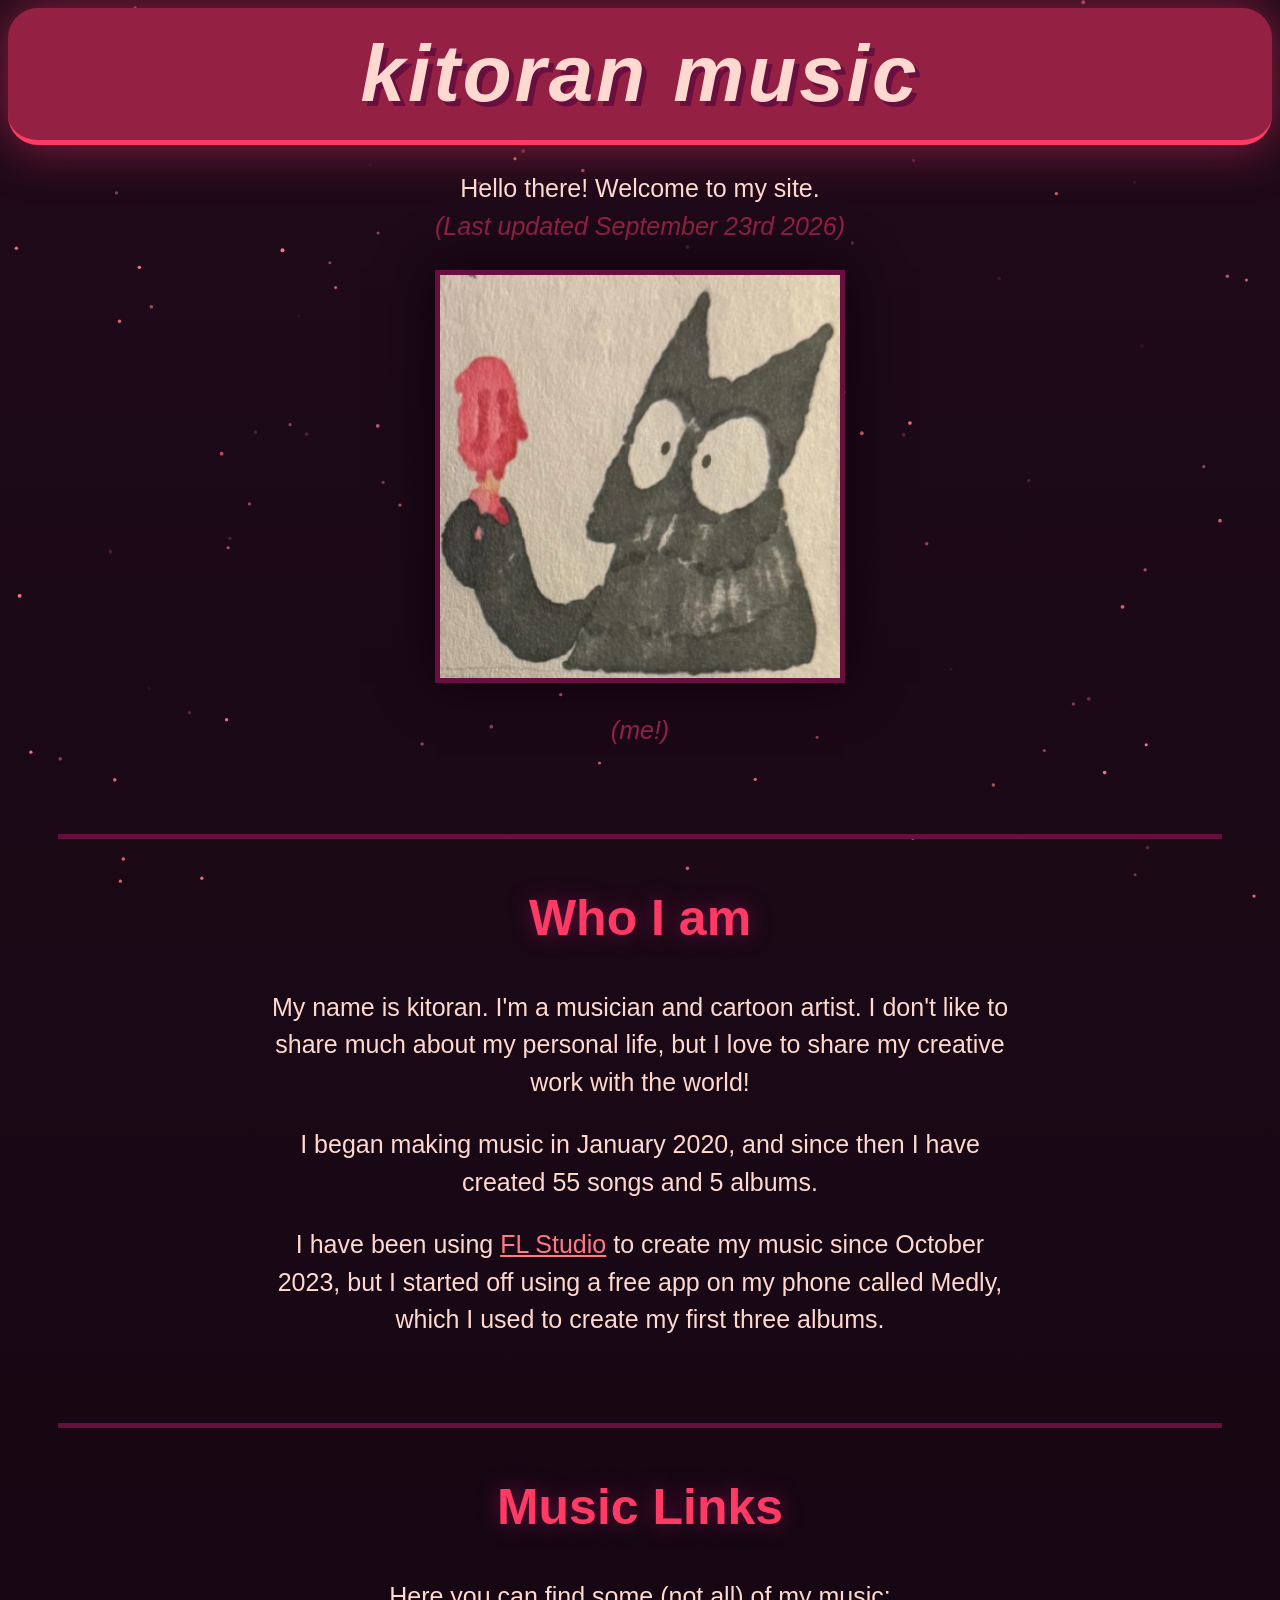
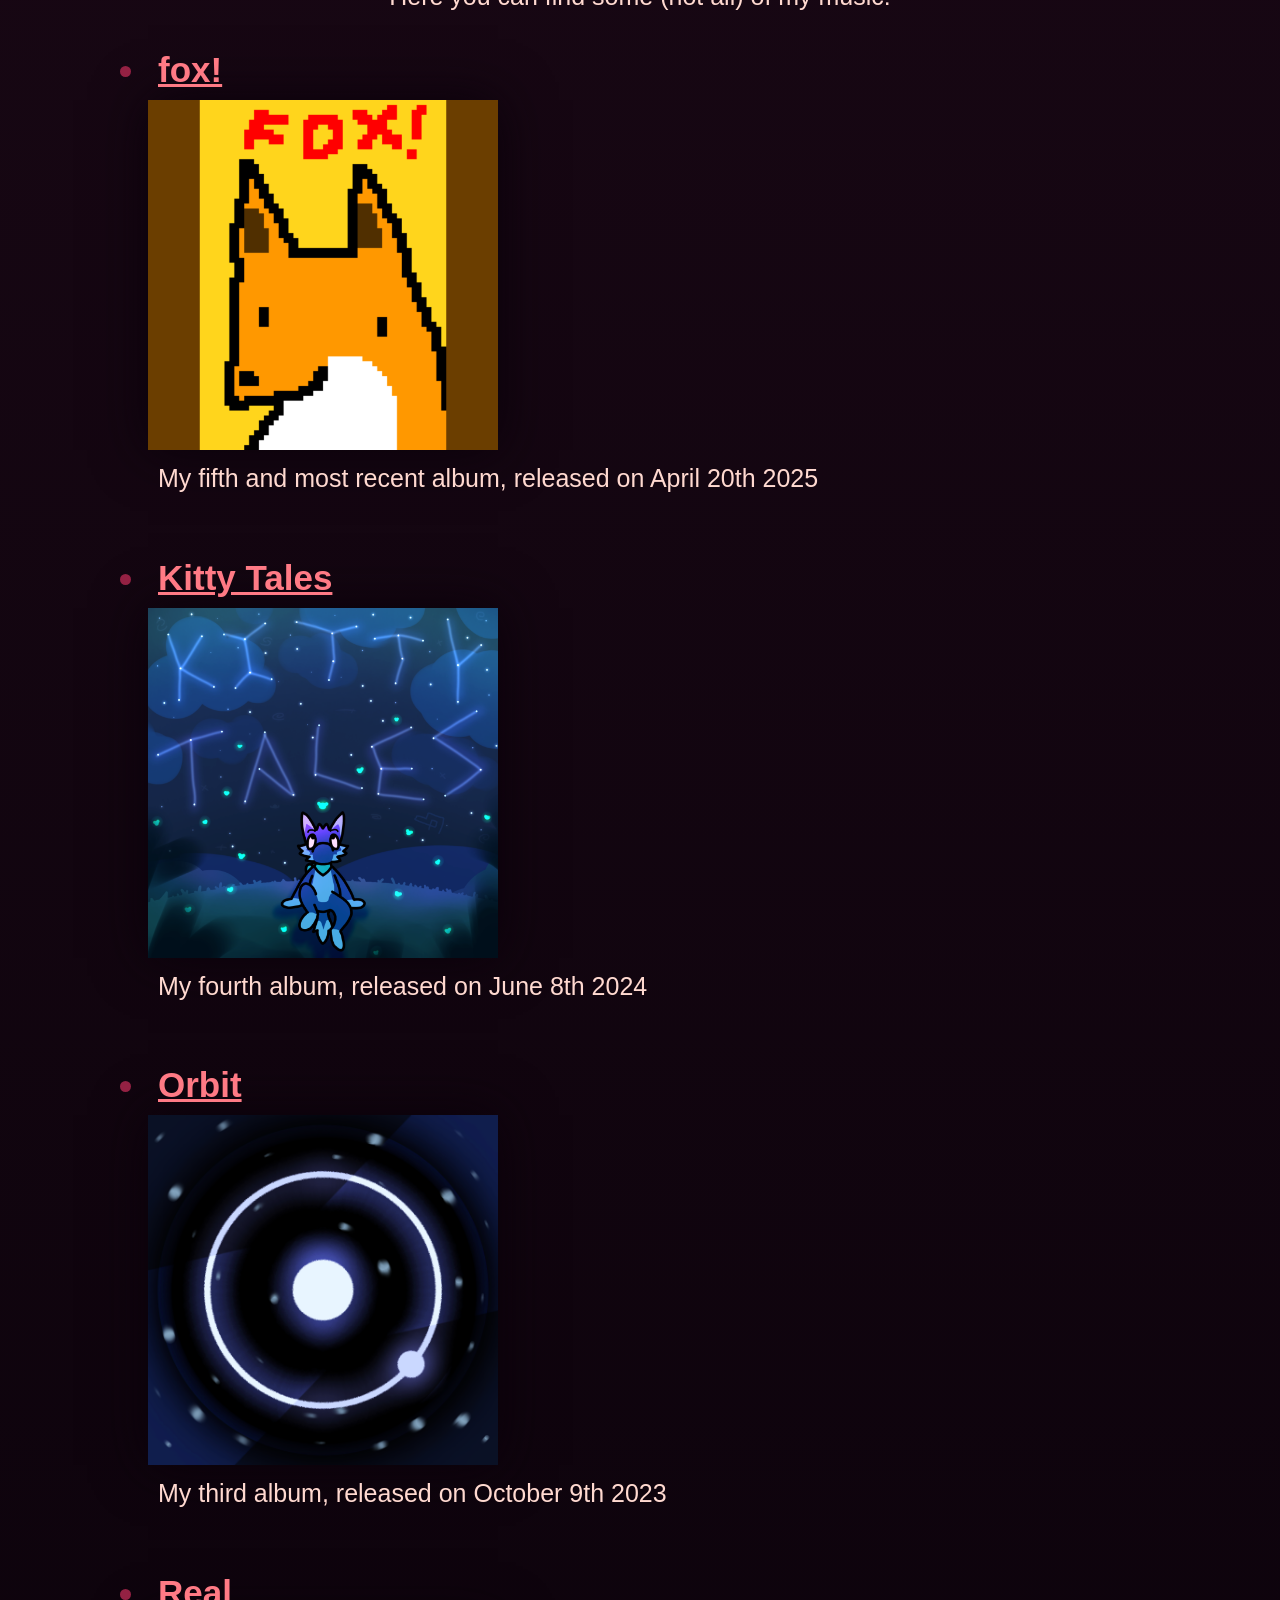
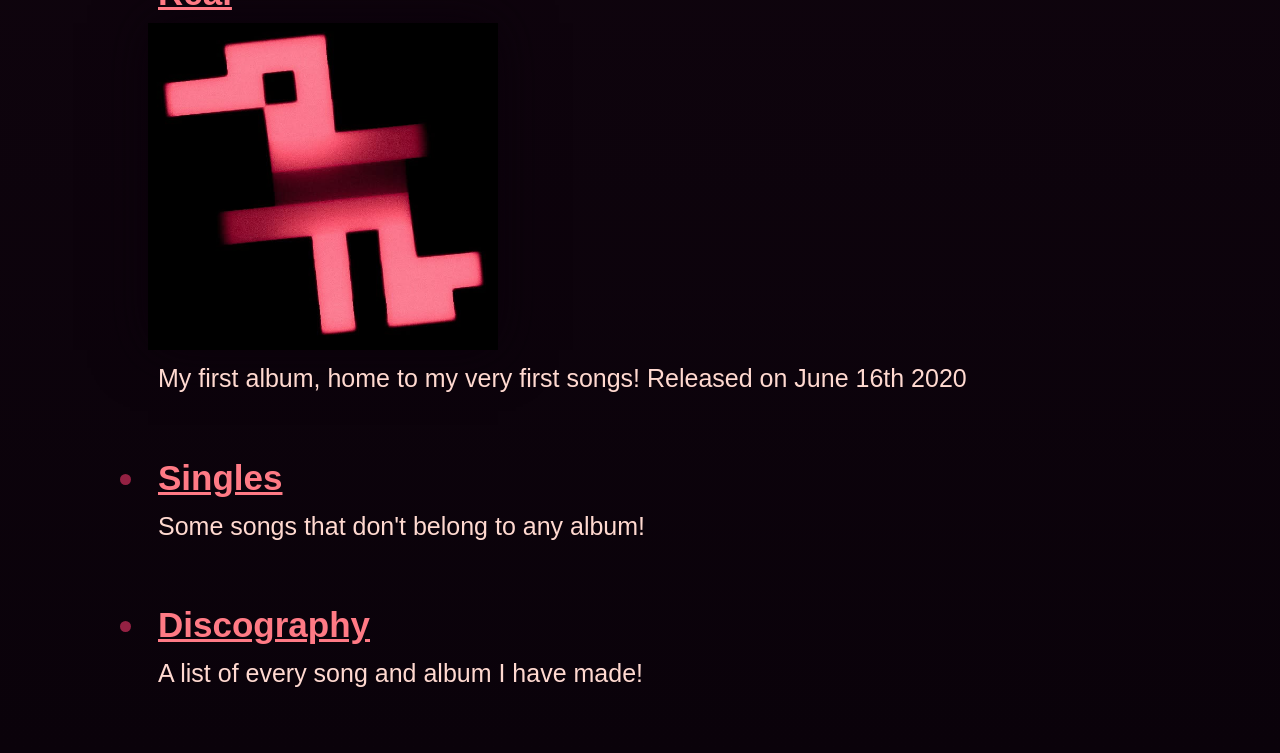
<file: index.html>
<!DOCTYPE html>

<html lang="en">

    <head>
        <meta charset="UTF-8">
        <meta name="viewport" content="width=device-width, initial-scale=1.0">
        <title>kitoran music</title>
        <link href="style.css" rel="stylesheet">
        <link rel="icon" type="image/webp" href="assets/images/kitoran.webp">
    </head>

    <body>

        <h1>kitoran music</h1>
        <p>
            Hello there! Welcome to my site.<br>
            <span class="lowlight">(Last updated September 23rd 2026)</span>
        </p>
        <img src="assets/images/kitoran.webp" alt="kitoran's avatar" class="cover">
        <br>
        <p><span class="lowlight">(me!)</span></p>
        <br>

        <h2>Who I am</h2>
        <p class="narrow">
            My name is kitoran. I'm a musician and cartoon artist. I don't like to share much about my personal life, but I love to share my creative work with the world!
        </p>
        <p class="narrow">
            I began making music in January 2020, and since then I have created 55 songs and 5 albums.
        </p>
        <p class="narrow">
            I have been using <a href="https://www.image-line.com/" target="_blank">FL Studio</a> to create my music since October 2023, but I started off using a free app on my phone called Medly, which I used to create my first three albums.
        </p>
        <br>

        <section id="music">

            <h2>Music Links</h2>
            <p>Here you can find some (not all) of my music:</p>

            <ul>
                <li class="hoverable">
                    <h3><a href="fox.html">fox!</a></h3>
                    <a href="fox.html"><img src="assets/images/fox.webp"></a>
                    <p>My fifth and most recent album, released on April 20th 2025</p>
                </li>
                <li class="hoverable">
                    <h3><a href="kitty_tales.html">Kitty Tales</a></h3>
                    <a href="kitty_tales.html"><img src="assets/images/kitty_tales.webp"></a>
                    <p>My fourth album, released on June 8th 2024</p>
                </li>
                <li class="hoverable">
                    <h3><a href="orbit.html">Orbit</a></h3>
                    <a href="orbit.html"><img src="assets/images/orbit.png"></a>
                    <p>My third album, released on October 9th 2023</p>
                </li>
                <li class="hoverable">
                    <h3><a href="real.html">Real</a></h3>
                    <a href="real.html"><img src="assets/images/real.jpg"></a>
                    <p>My first album, home to my very first songs! Released on June 16th 2020</p>
                </li>
                <li class="hoverable">
                    <h3><a href="singles.html">Singles</a></h3>
                    <p>Some songs that don't belong to any album!</p>
                </li>
                <li class="hoverable">
                    <h3><a href="discography.html">Discography</a></h3>
                    <p>A list of every song and album I have made!</p>
                </li>
            </ul>

        </section>

        <canvas id="stars"></canvas>

        <script src="components/core.js"></script>
        <script src="components/stars/stars.js"></script>

    </body>

</html>
</file>
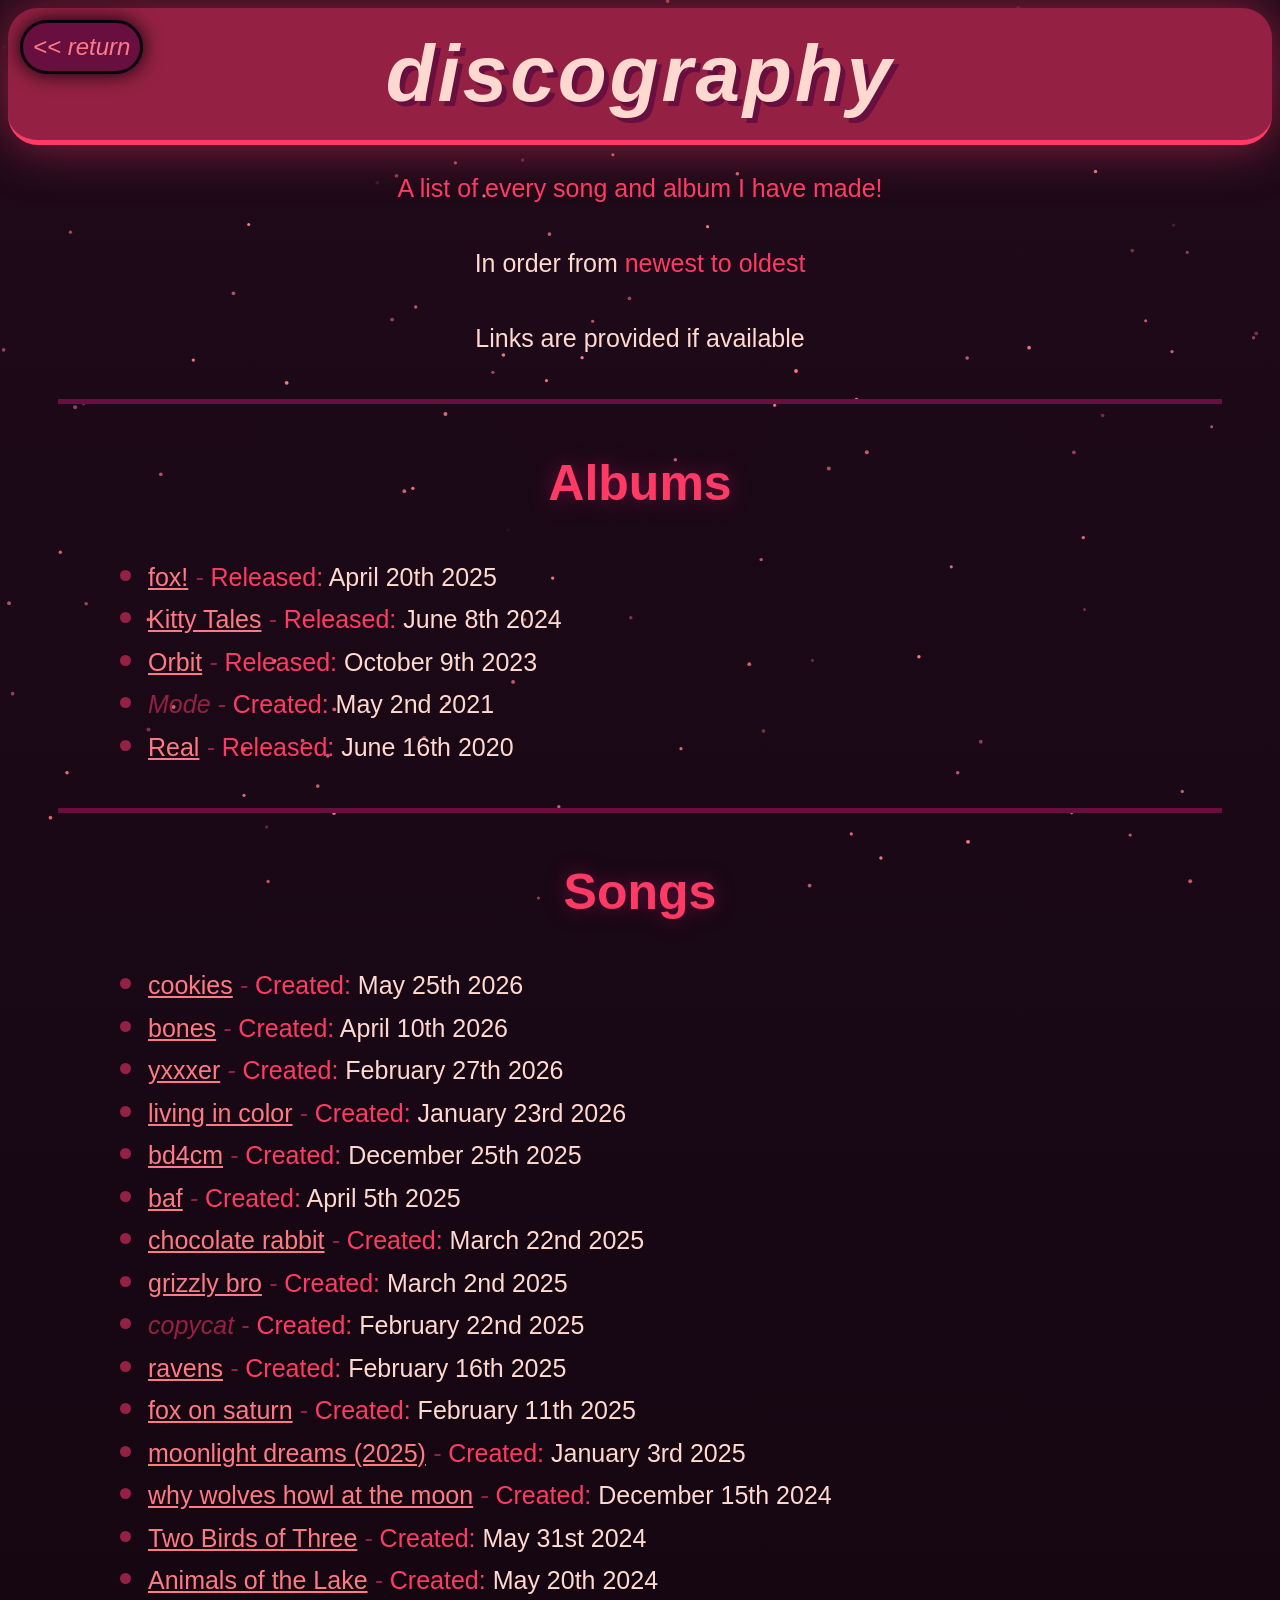
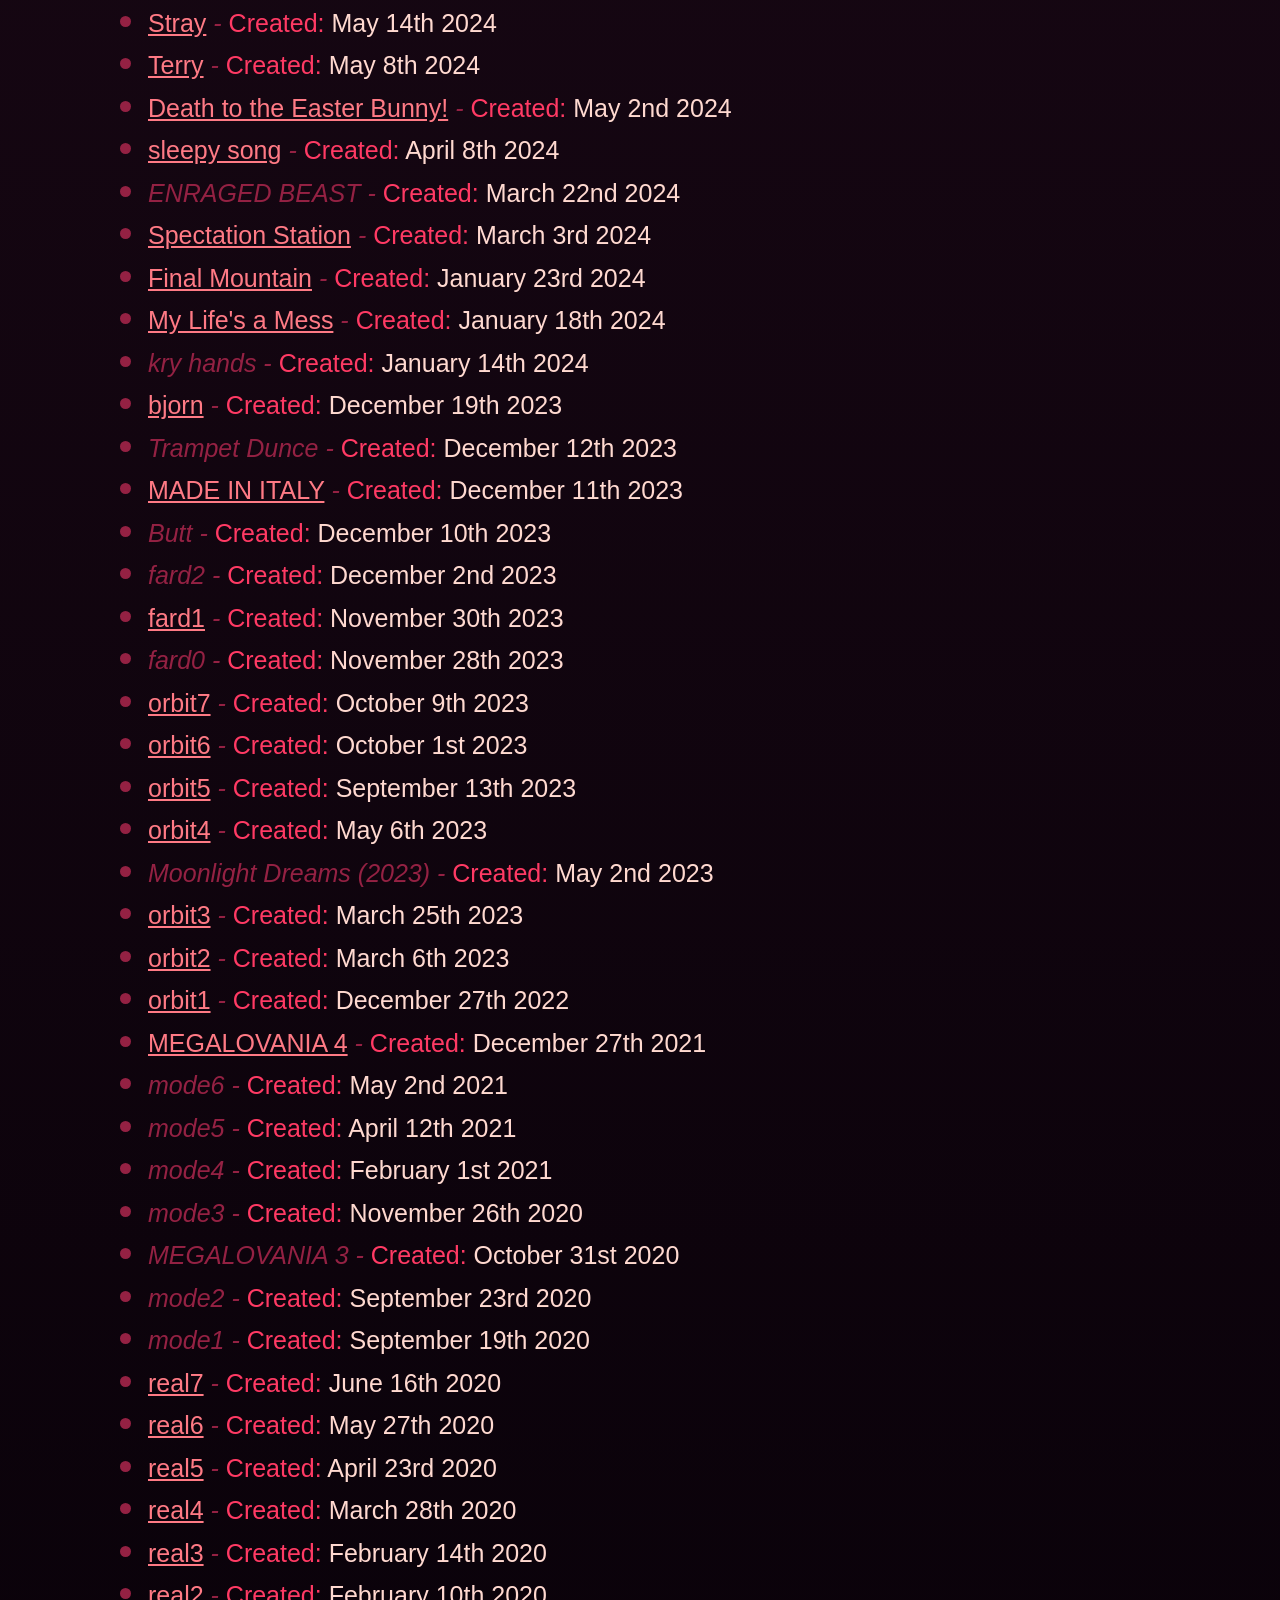
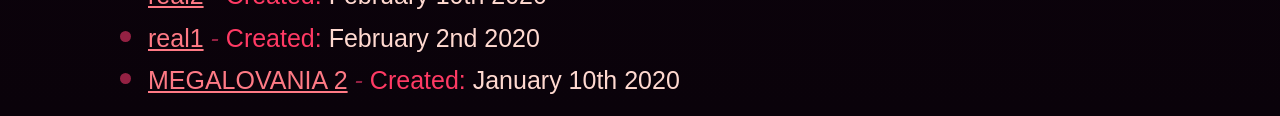
<file: discography.html>
<!DOCTYPE html>

<html lang="en">

    <head>
        <meta charset="UTF-8">
        <meta name="viewport" content="width=device-width, initial-scale=1.0">
        <title>kitoran music - discography</title>
        <link href="style.css" rel="stylesheet">
        <link rel="icon" type="image/webp" href="assets/images/kitoran.webp">
    </head>

    <body>

        <a class="back-btn" href="#">&lt;&lt; return</a>

        <h1>discography</h1>

        <p>
            <span class="highlight">A list of every song and album I have made!</span><br><br>
            In order from <span class="highlight">newest to oldest</span><br><br>
            Links are provided if available
        </p>

        <h2>Albums</h2>
        
        <ul class="compact">
            <li>
                <p>
                    <a href="fox.html">fox!</a> <span class="lowlight">-</span>
                    <span class="highlight">Released: </span>
                    April 20th 2025
                </p>
            </li>
            <li>
                <p>
                    <a href="kitty_tales.html">Kitty Tales</a> <span class="lowlight">-</span>
                    <span class="highlight">Released: </span>
                    June 8th 2024
                </p>
            </li>
            <li>
                <p>
                    <a href="orbit.html">Orbit</a> <span class="lowlight">-</span>
                    <span class="highlight">Released: </span>
                    October 9th 2023
                </p>
            </li>
            <li>
                <p>
                    <span class="lowlight">Mode -</span>
                    <span class="highlight">Created: </span>
                    May 2nd 2021
                </p>
            </li>
            <li>
                <p>
                    <a href="real.html">Real</a> <span class="lowlight">-</span>
                    <span class="highlight">Released: </span>
                    June 16th 2020
                </p>
            </li>
        </ul>

        <h2>Songs</h2>
        
        <ul class="compact">
            <li>
                <p>
                    <a href="singles.html#cookies">cookies</a> <span class="lowlight">-</span>
                    <span class="highlight">Created: </span>
                    May 25th 2026
                </p>
            </li>
            <li>
                <p>
                    <a href="singles.html#bones">bones</a> <span class="lowlight">-</span>
                    <span class="highlight">Created: </span>
                    April 10th 2026
                </p>
            </li>
            <li>
                <p>
                    <a href="singles.html#yxxxer">yxxxer</a> <span class="lowlight">-</span>
                    <span class="highlight">Created: </span>
                    February 27th 2026
                </p>
            </li>
            <li>
                <p>
                    <a href="singles.html#living_in_color">living in color</a> <span class="lowlight">-</span>
                    <span class="highlight">Created: </span>
                    January 23rd 2026
                </p>
            </li>
            <li>
                <p>
                    <a href="singles.html#bd4cm">bd4cm</a> <span class="lowlight">-</span>
                    <span class="highlight">Created: </span>
                    December 25th 2025
                </p>
            </li>
            <li>
                <p>
                    <a href="fox.html#baf">baf</a> <span class="lowlight">-</span>
                    <span class="highlight">Created: </span>
                    April 5th 2025
                </p>
            </li>
            <li>
                <p>
                    <a href="fox.html#chocolate_rabbit">chocolate rabbit</a> <span class="lowlight">-</span>
                    <span class="highlight">Created: </span>
                    March 22nd 2025
                </p>
            </li>
            <li>
                <p>
                    <a href="fox.html#grizzly_bro">grizzly bro</a> <span class="lowlight">-</span>
                    <span class="highlight">Created: </span>
                    March 2nd 2025
                </p>
            </li>
            <li>
                <p>
                    <span class="lowlight">copycat -</span>
                    <span class="highlight">Created: </span>
                    February 22nd 2025
                </p>
            </li>
            <li>
                <p>
                    <a href="fox.html#ravens">ravens</a> <span class="lowlight">-</span>
                    <span class="highlight">Created: </span>
                    February 16th 2025
                </p>
            </li>
            <li>
                <p>
                    <a href="fox.html#fox_on_saturn">fox on saturn</a> <span class="lowlight">-</span>
                    <span class="highlight">Created: </span>
                    February 11th 2025
                </p>
            </li>
            <li>
                <p>
                    <a href="fox.html#moonlight_dreams">moonlight dreams (2025)</a> <span class="lowlight">-</span>
                    <span class="highlight">Created: </span>
                    January 3rd 2025
                </p>
            </li>
            <li>
                <p>
                    <a href="fox.html#why_wolves_howl_at_the_moon">why wolves howl at the moon</a> <span class="lowlight">-</span>
                    <span class="highlight">Created: </span>
                    December 15th 2024
                </p>
            </li>
            <li>
                <p>
                    <a href="kitty_tales.html#two_birds_of_three">Two Birds of Three</a> <span class="lowlight">-</span>
                    <span class="highlight">Created: </span>
                    May 31st 2024
                </p>
            </li>
            <li>
                <p>
                    <a href="kitty_tales.html#animals_of_the_lake">Animals of the Lake</a> <span class="lowlight">-</span>
                    <span class="highlight">Created: </span>
                    May 20th 2024
                </p>
            </li>
            <li>
                <p>
                    <a href="kitty_tales.html#stray">Stray</a> <span class="lowlight">-</span>
                    <span class="highlight">Created: </span>
                    May 14th 2024
                </p>
            </li>
            <li>
                <p>
                    <a href="kitty_tales.html#terry">Terry</a> <span class="lowlight">-</span>
                    <span class="highlight">Created: </span>
                    May 8th 2024
                </p>
            </li>
            <li>
                <p>
                    <a href="kitty_tales.html#death_to_the_easter_bunny">Death to the Easter Bunny!</a> <span class="lowlight">-</span>
                    <span class="highlight">Created: </span>
                    May 2nd 2024
                </p>
            </li>
            <li>
                <p>
                    <a href="singles.html#sleepy_song">sleepy song</a> <span class="lowlight">-</span>
                    <span class="highlight">Created: </span>
                    April 8th 2024
                </p>
            </li>
            <li>
                <p>
                    <span class="lowlight">ENRAGED BEAST -</span>
                    <span class="highlight">Created: </span>
                    March 22nd 2024
                </p>
            </li>
            <li>
                <p>
                    <a href="singles.html#spectation_station">Spectation Station</a> <span class="lowlight">-</span>
                    <span class="highlight">Created: </span>
                    March 3rd 2024
                </p>
            </li>
            <li>
                <p>
                    <a href="kitty_tales.html#final_mountain">Final Mountain</a> <span class="lowlight">-</span>
                    <span class="highlight">Created: </span>
                    January 23rd 2024
                </p>
            </li>
            <li>
                <p>
                    <a href="kitty_tales.html#my_lifes_a_mess">My Life's a Mess</a> <span class="lowlight">-</span>
                    <span class="highlight">Created: </span>
                    January 18th 2024
                </p>
            </li>
            <li>
                <p>
                    <span class="lowlight">kry hands -</span>
                    <span class="highlight">Created: </span>
                    January 14th 2024
                </p>
            </li>
            <li>
                <p>
                    <a href="singles.html#bjorn">bjorn</a> <span class="lowlight">-</span>
                    <span class="highlight">Created: </span>
                    December 19th 2023
                </p>
            </li>
            <li>
                <p>
                    <span class="lowlight">Trampet Dunce -</span>
                    <span class="highlight">Created: </span>
                    December 12th 2023
                </p>
            </li>
            <li>
                <p>
                    <a href="singles.html#made_in_italy">MADE IN ITALY</a> <span class="lowlight">-</span>
                    <span class="highlight">Created: </span>
                    December 11th 2023
                </p>
            </li>
            <li>
                <p>
                    <span class="lowlight">Butt -</span>
                    <span class="highlight">Created: </span>
                    December 10th 2023
                </p>
            </li>
            <li>
                <p>
                    <span class="lowlight">fard2 -</span>
                    <span class="highlight">Created: </span>
                    December 2nd 2023
                </p>
            </li>
            <li>
                <p>
                    <a href="singles.html#fard1">fard1</a> <span class="lowlight">-</span>
                    <span class="highlight">Created: </span>
                    November 30th 2023
                </p>
            </li>
            <li>
                <p>
                    <span class="lowlight">fard0 -</span>
                    <span class="highlight">Created: </span>
                    November 28th 2023
                </p>
            </li>
            <li>
                <p>
                    <a href="orbit.html#orbit7">orbit7</a> <span class="lowlight">-</span>
                    <span class="highlight">Created: </span>
                    October 9th 2023
                </p>
            </li>
            <li>
                <p>
                    <a href="orbit.html#orbit6">orbit6</a> <span class="lowlight">-</span>
                    <span class="highlight">Created: </span>
                    October 1st 2023
                </p>
            </li>
            <li>
                <p>
                    <a href="orbit.html#orbit5">orbit5</a> <span class="lowlight">-</span>
                    <span class="highlight">Created: </span>
                    September 13th 2023
                </p>
            </li>
            <li>
                <p>
                    <a href="orbit.html#orbit4">orbit4</a> <span class="lowlight">-</span>
                    <span class="highlight">Created: </span>
                    May 6th 2023
                </p>
            </li>
            <li>
                <p>
                    </a> <span class="lowlight">Moonlight Dreams (2023) -</span>
                    <span class="highlight">Created: </span>
                    May 2nd 2023
                </p>
            </li>
            <li>
                <p>
                    <a href="orbit.html#orbit3">orbit3</a> <span class="lowlight">-</span>
                    <span class="highlight">Created: </span>
                    March 25th 2023
                </p>
            </li>
            <li>
                <p>
                    <a href="orbit.html#orbit2">orbit2</a> <span class="lowlight">-</span>
                    <span class="highlight">Created: </span>
                    March 6th 2023
                </p>
            </li>
            <li>
                <p>
                    <a href="orbit.html#orbit1">orbit1</a> <span class="lowlight">-</span>
                    <span class="highlight">Created: </span>
                    December 27th 2022
                </p>
            </li>
            <li>
                <p>
                    <a href="orbit.html#mega4">MEGALOVANIA 4</a> <span class="lowlight">-</span>
                    <span class="highlight">Created: </span>
                    December 27th 2021
                </p>
            </li>
            <li>
                <p>
                    <span class="lowlight">mode6 -</span>
                    <span class="highlight">Created: </span>
                    May 2nd 2021
                </p>
            </li>
            <li>
                <p>
                    <span class="lowlight">mode5 -</span>
                    <span class="highlight">Created: </span>
                    April 12th 2021
                </p>
            </li>
            <li>
                <p>
                    <span class="lowlight">mode4 -</span>
                    <span class="highlight">Created: </span>
                    February 1st 2021
                </p>
            </li>
            <li>
                <p>
                    <span class="lowlight">mode3 -</span>
                    <span class="highlight">Created: </span>
                    November 26th 2020
                </p>
            </li>
            <li>
                <p>
                    <span class="lowlight">MEGALOVANIA 3 -</span>
                    <span class="highlight">Created: </span>
                    October 31st 2020
                </p>
            </li>
            <li>
                <p>
                    <span class="lowlight">mode2 -</span>
                    <span class="highlight">Created: </span>
                    September 23rd 2020
                </p>
            </li>
            <li>
                <p>
                    <span class="lowlight">mode1 -</span>
                    <span class="highlight">Created: </span>
                    September 19th 2020
                </p>
            </li>
            <li>
                <p>
                    <a href="real.html#real7">real7</a> <span class="lowlight">-</span>
                    <span class="highlight">Created: </span>
                    June 16th 2020
                </p>
            </li>
            <li>
                <p>
                    <a href="real.html#real6">real6</a> <span class="lowlight">-</span>
                    <span class="highlight">Created: </span>
                    May 27th 2020
                </p>
            </li>
            <li>
                <p>
                    <a href="real.html#real5">real5</a> <span class="lowlight">-</span>
                    <span class="highlight">Created: </span>
                    April 23rd 2020
                </p>
            </li>
            <li>
                <p>
                    <a href="real.html#real4">real4</a> <span class="lowlight">-</span>
                    <span class="highlight">Created: </span>
                    March 28th 2020
                </p>
            </li>
            <li>
                <p>
                    <a href="real.html#real3">real3</a> <span class="lowlight">-</span>
                    <span class="highlight">Created: </span>
                    February 14th 2020
                </p>
            </li>
            <li>
                <p>
                    <a href="real.html#real2">real2</a> <span class="lowlight">-</span>
                    <span class="highlight">Created: </span>
                    February 10th 2020
                </p>
            </li>
            <li>
                <p>
                    <a href="real.html#real1">real1</a> <span class="lowlight">-</span>
                    <span class="highlight">Created: </span>
                    February 2nd 2020
                </p>
            </li>
            <li>
                <p>
                    <a href="real.html#mega">MEGALOVANIA 2</a> <span class="lowlight">-</span>
                    <span class="highlight">Created: </span>
                    January 10th 2020
                </p>
            </li>
        </ul>

        <canvas id="stars"></canvas>

        <script src="components/core.js"></script>
        <script src="components/stars/stars.js"></script>
        <script src="components/back-btn.js"></script>

    </body>

</html>
</file>
<file: style.css>
:root {
    --font: 'Trebuchet MS', 'Lucida Sans Unicode', 'Lucida Grande', 'Lucida Sans', Arial, sans-serif;
    --bg-color: rgb(31, 10, 25);
    --bg-color-dark: rgb(10, 2, 10);
    --font-color: rgb(255, 217, 208);
    --accent: rgb(148, 33, 67);
    --accent-dark: rgb(104, 15, 64);
    --accent-bright: rgb(255, 58, 100);
    --accent-brighter: rgb(255, 122, 133);
}

html {
    background: linear-gradient(to bottom, var(--bg-color), var(--bg-color-dark));
    min-height: 100vh;
    background-color: var(--bg-color-dark);
}

#stars {
    position: fixed;
    top: 0;
    left: 0;
    width: 100vw;
    height: 100vh;
    z-index: -1;
}

* {
    text-align: center;
    color: var(--font-color);
    font-family: var(--font);
}

::selection {
    background-color: var(--accent-dark);
}

img {
    border: 5px solid var(--accent-dark);
    box-shadow: 0px 0px 50px var(--bg-color-dark);
    transition: border 0.3s ease, box-shadow 0.3s ease;
}

img.cover {
    width: 400px;
    max-width: 85vw;
}

img:hover {
    border: 5px solid var(--accent-bright);
    box-shadow: 0px 0px 50px var(--accent-dark);
}

.hoverable img:hover {
    box-shadow: 0px 0px 50px var(--accent);
}

.back-btn {
    z-index: 1000;
    position: fixed;
    top: 10px;
    left: 10px;
    padding: 10px;
    margin: 10px;
    border-radius: 30px;
    border: 3px solid var(--bg-color-dark);
    font-size: 150%;
    font-style: italic;
    background-color: var(--accent-dark);
    box-shadow: 0px 0px 20px var(--bg-color-dark);
    transition: background-color 0.3s ease, border 0.3s ease, box-shadow 0.3s ease;
    text-decoration: none;
}

.back-btn:hover {
    background-color: var(--accent-bright);
    border: 3px solid var(--font-color);
    box-shadow: 0px 0px 20px var(--accent-bright);
}

h1 {
    animation: h1-xoop 0.75s infinite alternate ease-in-out;
    font-size: 80px;
    font-style: italic;
    background-color: var(--accent);
    padding: 20px;
    margin: 0px;
    border-bottom: 5px solid var(--accent-bright);
    text-shadow: 5px 5px var(--accent-dark);
    border-radius: 30px;
    letter-spacing: 3px;
    box-shadow: 0px 0px 50px var(--accent);
}

@keyframes h1-xoop {
    from {
        box-shadow: 0px 0px 50px var(--accent);
    }
    to {
        box-shadow: 0px 0px 50px var(--accent-dark);
    }
}

h2, h3, p {
    margin-left: 50px;
    margin-right: 50px;
}

h2 {
    color: var(--accent-bright);
    font-size: 50px;
    border-top: 5px solid var(--accent-dark);
    padding-top: 50px;
    text-shadow: 0px 0px 20px var(--accent-dark);
}

h3 {
    color: var(--accent-bright);
    font-size: 35px;
}

p {
    font-size: 25px;
    line-height: 1.5;
}

.narrow {
    margin-left: 20vw;
    margin-right: 20vw;
}

.highlight {
    color: var(--accent-bright);
}

.lowlight {
    color: var(--accent);
    font-style: italic;
}

a {
    color: var(--accent-brighter);
    transition: color 1s ease, background-color 0.3s ease;
}

a:hover {
    color: white;
    background-color: var(--accent-dark);
}

li::marker {
    color: var(--accent);
    font-size: 35px;
}

ol, ul {
    margin-left: 100px;
    margin-right: 100px;
}

ul.compact li p {
    margin: 0px;
    padding: 0px;
}

li h3, li p {
    text-align: left;
    margin-left: 10px;
}

li h3 {
    padding-bottom: 0px;
    margin-bottom: 0px;
}

li p {
    padding-top: 0px;
    margin-top: 10px;
    margin-bottom: 60px;
}

audio, iframe, li img {
    display: block;
    text-align: left;
    margin-top: 10px;
}

li img {
    border: none;
    width: 35vw;
    max-width: 350px;
}

li img:hover {
    border: none;
}

audio, iframe {
    border: 2px solid var(--accent-dark);
    box-shadow: 0px 0px 50px rgb(0, 0, 0, 0);
    transition: border 0.3s ease, box-shadow 0.3s ease;
}

audio {
    width: 75%;
    height: fit-content;
}

iframe {
    width: 75%;
    max-width: 560px;
    aspect-ratio: 560 / 315;
}

audio:hover, iframe:hover {
    border: 2px solid var(--accent-bright);
    box-shadow: 0px 0px 50px var(--accent);
}

li.hoverable {
    position: relative;
}

li.hoverable::before {
    content: "";
    position: absolute;
    top: 0;
    bottom: 0;
    left: 50%;
    width: 100vw;
    transform: translateX(-100%) scaleY(0.8);
    background: linear-gradient(to right, var(--accent-dark), rgba(0, 0, 0, 0));
    opacity: 0;
    transition: opacity 0.1s ease, transform 0.5s cubic-bezier(0, 0.5, 0.2, 1);
    pointer-events: none;
    z-index: -1;
}

li.hoverable:hover::before {
    opacity: 1;
    transform: translateX(-60%) scaleY(1.1);
}

/* MOBILE CHANGES */
@media (max-width: 780px) {

    h1 {
        font-size: 40px;
        padding: 10px;
    }

    h2 {
        font-size: 30px;
        padding-top: 20px;
    }

    h3 {
        font-size: 22px;
    }

    p {
        font-size: 18px;
    }

    ol li::marker {
        font-size: 22px;
    }

    .narrow, h2, h3, p, ol, ul {
        margin-left: 10px;
        margin-right: 10px;
    }

    audio, iframe {
        width: 75%;
    }

    iframe {
        height: auto;
    }

    .back-btn {
        font-size: 100%;
        padding: 6px;
    }

}

@media (max-width: 450px) {

    .back-btn {
        font-size: 85%;
        padding: 4px;
    }

    h1 {
        letter-spacing: normal;
    }

}
</file>
